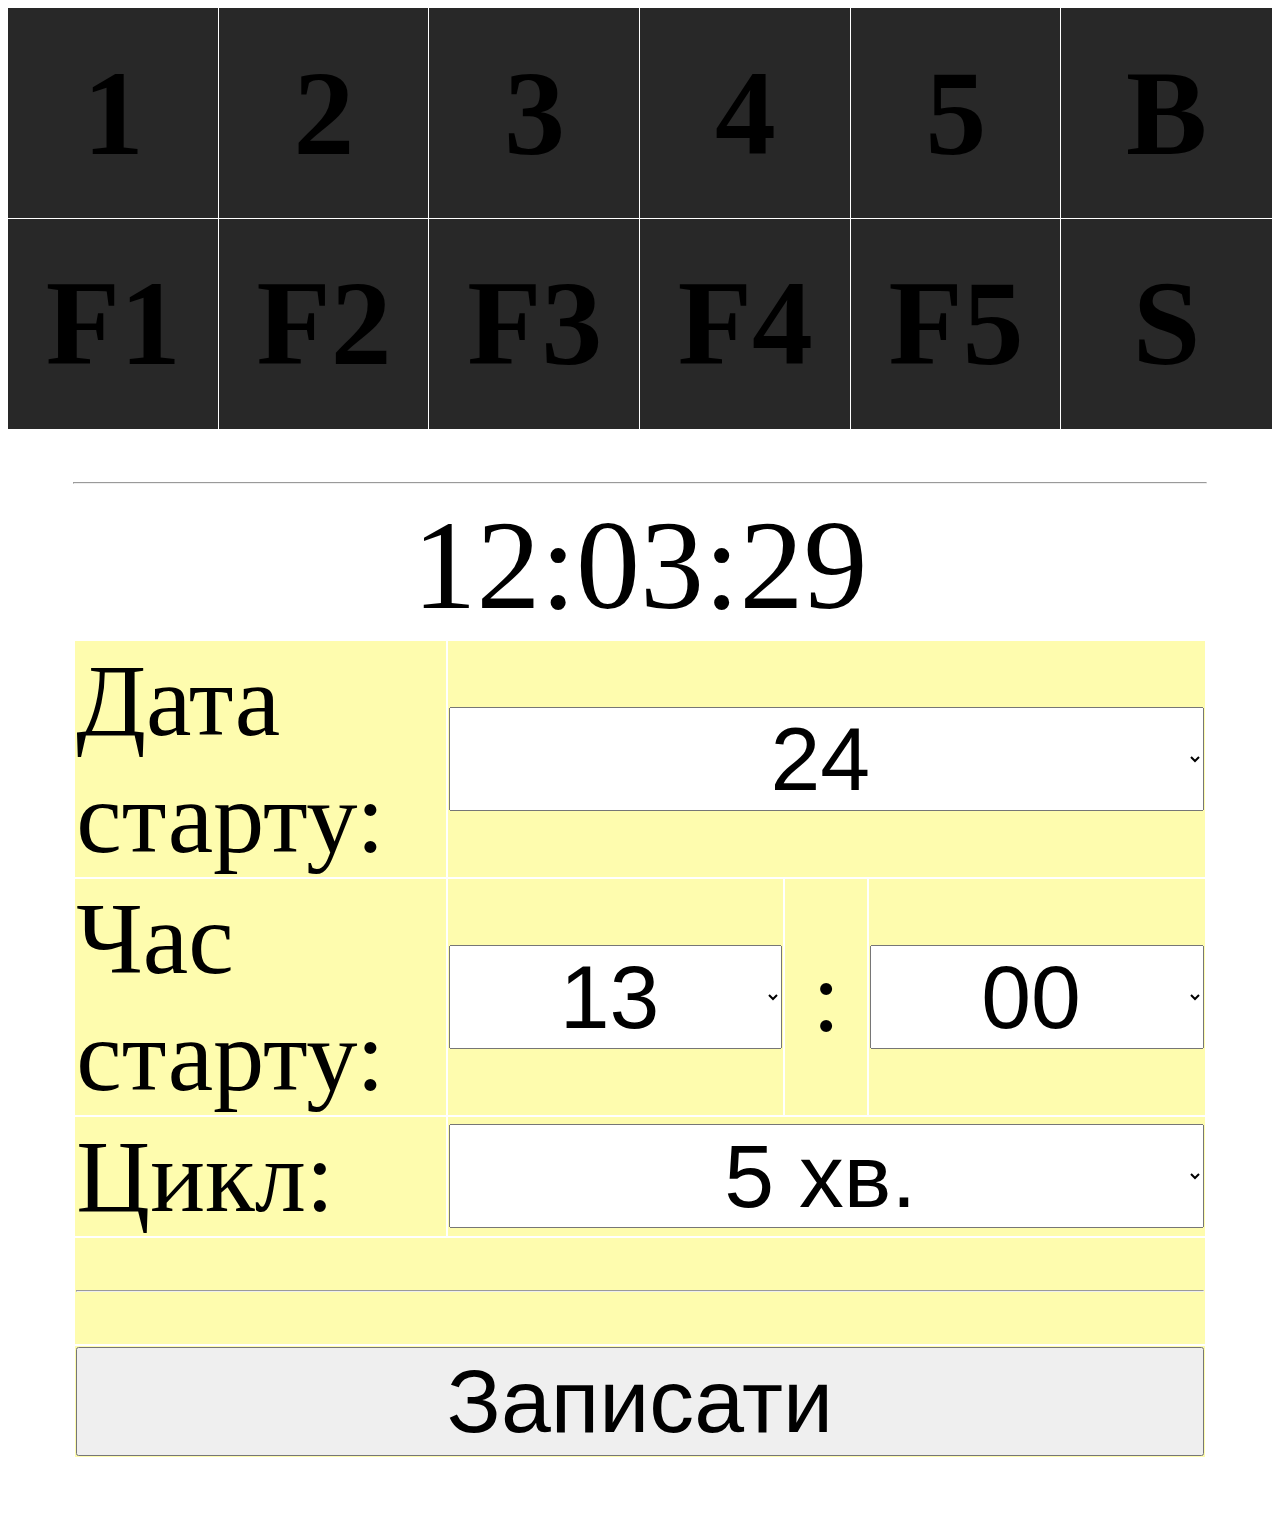
<file: html/index.html>
<html>

<head>
    <title>Fox Setup</title>
    <META HTTP-EQUIV="CACHE-CONTROL" CONTENT="NO-CACHE">
    <META HTTP-EQUIV="PRAGMA" CONTENT="NO-CACHE">
    <META HTTP-EQUIV="CONTENT-LANGUAGE" CONTENT="uk-UA">
    <META HTTP-EQUIV="CONTENT-TYPE" CONTENT="text/html; charset=UTF-8">
    <META HTTP-EQUIV="EXPIRES" CONTENT="Thu, 01 Jan 1970 00:00:00 GMT">
    <script src="scripts_idx.js" type="text/javascript"></script>

    <link href="styles.css" rel="stylesheet" type="text/css" />
</head>

<body>
   <div id="top">
      <div class="sgcell sgcell6" id="FOX_1"></div>
      <div class="sgcell sgcell6" id="FOX_2"></div>
      <div class="sgcell sgcell6" id="FOX_3"></div>
      <div class="sgcell sgcell6" id="FOX_4"></div>
      <div class="sgcell sgcell6" id="FOX_5"></div>
      <div class="sgcell sgcell6" id="FOX_0"></div>
      <div class="sgcell sgcell6" id="FOX_9"></div>
      <div class="sgcell sgcell6" id="FOX_10"></div>
      <div class="sgcell sgcell6" id="FOX_11"></div>
      <div class="sgcell sgcell6" id="FOX_12"></div>
      <div class="sgcell sgcell6" id="FOX_13"></div>
      <div class="sgcell sgcell6" id="FOX_6"></div>
        <div class="clearfix"></div>
   </div>

   <div id="bottom">
      <hr>

      <div id="clock"><span id="time_span"/></div>

      <div id="setup1">
         <form id="form_t">
            <input type="hidden" name="cur_ss">
            <input type="hidden" name="cur_mm">
            <input type="hidden" name="cur_hh">
            <input type="hidden" name="cur_dd">
            <input type="hidden" name="cur_mn">
            <input type="hidden" name="cur_yy">
            <table class="m" width="100%">
               <tr>
                  <td width="33%">Дата старту:</td>
                  <td colspan="3">
                     <select name="start_dd" id="start_dd">
                        <option value="1">01</option>
                        <option value="2">02</option>
                        <option value="3">03</option>
                        <option value="4">04</option>
                        <option value="5">05</option>
                        <option value="6">06</option>
                        <option value="7">07</option>
                        <option value="8">08</option>
                        <option value="9">09</option>
                        <option value="10">10</option>
                        <option value="11">11</option>
                        <option value="12">12</option>
                        <option value="13">13</option>
                        <option value="14">14</option>
                        <option value="15">15</option>
                        <option value="16">16</option>
                        <option value="17">17</option>
                        <option value="18">18</option>
                        <option value="19">19</option>
                        <option value="20">20</option>
                        <option value="21">21</option>
                        <option value="22">22</option>
                        <option value="23">23</option>
                        <option value="24">24</option>
                        <option value="25">25</option>
                        <option value="26">26</option>
                        <option value="27">27</option>
                        <option value="28">28</option>
                        <option value="29">29</option>
                        <option value="30">30</option>
                        <option value="31">31</option>
                     </select>
                  </td>
               </tr>
               <tr>
                  <td>Час старту:</td>
                  <td>
                     <select name="start_hh" id="start_hh">
                        <option value="0">00</option>
                        <option value="1">01</option>
                        <option value="2">02</option>
                        <option value="3">03</option>
                        <option value="4">04</option>
                        <option value="5">05</option>
                        <option value="6">06</option>
                        <option value="7">07</option>
                        <option value="8">08</option>
                        <option value="9">09</option>
                        <option value="10">10</option>
                        <option value="11">11</option>
                        <option value="12">12</option>
                        <option value="13">13</option>
                        <option value="14">14</option>
                        <option value="15">15</option>
                        <option value="16">16</option>
                        <option value="17">17</option>
                        <option value="18">18</option>
                        <option value="19">19</option>
                        <option value="20">20</option>
                        <option value="21">21</option>
                        <option value="22">22</option>
                        <option value="23">23</option>
                     </select>
                  </td>
                  <td align="center">:</td>
                  <td>
                     <select name="start_mm" id="start_mm">
                        <option value="0">00</option>
                        <!--option value="1">01</option-->
                        <!--option value="2">02</option-->
                        <!--option value="3">03</option-->
                        <!--option value="4">04</option-->
                        <option value="5">05</option>
                        <!--option value="6">06</option-->
                        <!--option value="7">07</option-->
                        <!--option value="8">08</option-->
                        <!--option value="9">09</option-->
                        <option value="10">10</option>
                        <!--option value="11">11</option-->
                        <!--option value="12">12</option-->
                        <!--option value="13">13</option-->
                        <!--option value="14">14</option-->
                        <option value="15">15</option>
                        <!--option value="16">16</option-->
                        <!--option value="17">17</option-->
                        <!--option value="18">18</option-->
                        <!--option value="19">19</option-->
                        <option value="20">20</option>
                        <!--option value="21">21</option-->
                        <!--option value="22">22</option-->
                        <!--option value="23">23</option-->
                        <!--option value="24">24</option-->
                        <option value="25">25</option>
                        <!--option value="26">26</option-->
                        <!--option value="27">27</option-->
                        <!--option value="28">28</option-->
                        <!--option value="29">29</option-->
                        <option value="30">30</option>
                        <!--option value="31">31</option-->
                        <!--option value="32">32</option-->
                        <!--option value="33">33</option-->
                        <!--option value="34">34</option-->
                        <option value="35">35</option>
                        <!--option value="36">36</option-->
                        <!--option value="37">37</option-->
                        <!--option value="38">38</option-->
                        <!--option value="39">39</option-->
                        <option value="40">40</option>
                        <!--option value="41">41</option-->
                        <!--option value="42">42</option-->
                        <!--option value="43">43</option-->
                        <!--option value="44">44</option-->
                        <option value="45">45</option>
                        <!--option value="46">46</option-->
                        <!--option value="47">47</option-->
                        <!--option value="48">48</option-->
                        <!--option value="49">49</option-->
                        <option value="50">50</option>
                        <!--option value="51">51</option-->
                        <!--option value="52">52</option-->
                        <!--option value="53">53</option-->
                        <!--option value="54">54</option-->
                        <option value="55">55</option>
                        <!--option value="56">56</option-->
                        <!--option value="57">57</option-->
                        <!--option value="58">58</option-->
                        <!--option value="59">59</option-->
                     </select>
                  </td>
               </tr>
               <tr>
                  <td>Цикл:</td>
                  <td colspan="3">
                     <select name="seancelen" id="seancelen">
                        <option value="12">1 хв.</option>
                        <option value="24">2 хв.</option>
                        <option value="30">2,5 хв.</option>
                        <option value="60" selected>5 хв.</option>
                        <option value="120">10 хв.</option>
                     </select>
                  </td>
               </tr>
               <tr><td colspan="4"><hr></hr></td></tr>
               <tr>
                  <td colspan="4">
                     <input type="button"
                        onclick="submitForm();" value="Записати">
                  </td>
               </tr>
            </table>
         </form>
      </div>

   </div> <!-- bottom -->

</body>
</html>
</file>
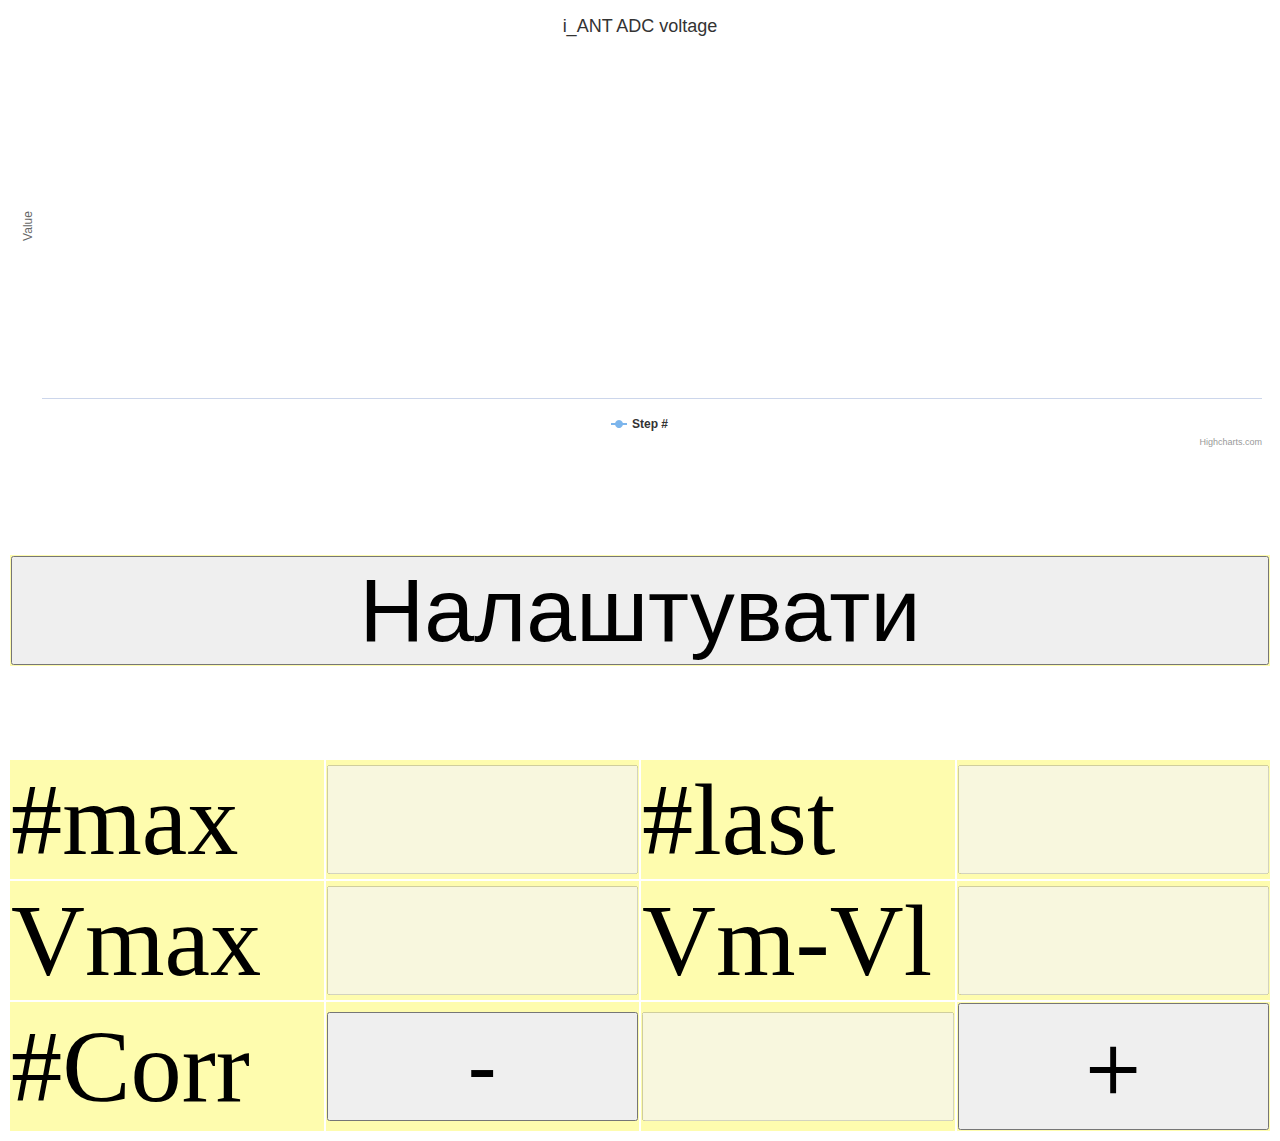
<file: html/iant_adc.html>
<html>
<head>
    <META HTTP-EQUIV="CACHE-CONTROL" CONTENT="NO-CACHE">
    <META HTTP-EQUIV="PRAGMA" CONTENT="NO-CACHE">
    <META HTTP-EQUIV="CONTENT-LANGUAGE" CONTENT="uk-UA">
    <META HTTP-EQUIV="CONTENT-TYPE" CONTENT="text/html; charset=UTF-8">
    <META HTTP-EQUIV="EXPIRES" CONTENT="Thu, 01 Jan 1970 00:00:00 GMT">

	<link href="styles.css" rel="stylesheet" type="text/css" />
	<link href="tabcontent.css" rel="stylesheet" type="text/css" />
	<script type="text/javascript" src="highcharts.js"></script>
	<script type="text/javascript" src="scripts_adc.js"></script>
</head>
<body>
	<div id="iant_adc" style="width:100%; height:50%;"></div>
	<br>
	<form>
	<table class="m" width="100%">
	    <tr>
        	<td>
		    <input type="button" class="wh100"
                           onclick="requestIant();" value="Налаштувати">
		</td>
	    </tr>
	</table>
	</form>
	<table class="m" width="100%">
	    <tr>
		<td width="24%">#max</td>
		<td width="24%">
		    <input id="smax" class="wh100" disabled>
		</td>
		<td width="24%">#last</td>
		<td width="24%">
		    <input id="slast" class="wh100" disabled>
		</td>
	    </tr>
	    <tr>
		<td width="24%">Vmax</td>
		<td width="24%">
		    <input id="vmax" class="wh100" disabled>
		</td>
		<td width="24%">Vm-Vl</td>
		<td width="24%">
		    <input id="vlast" class="wh100" disabled>
		</td>
	    </tr>
	    <tr>
		<td width="24%">#Corr</td>
		<td width="24%">
		    <input type="button" class="wh100"
                           onclick="decCor();" value="-">
		</td>
		<td width="24%">
		    <input id="corr" class="wh100" disabled>
		</td>
		<td width="24%">
		    <input type="button" class="wh100"
                           onclick="incCor();" value="&#65291;">
		</td>
	    </tr>
	</table>
</body>
</body>
</html>
</file>
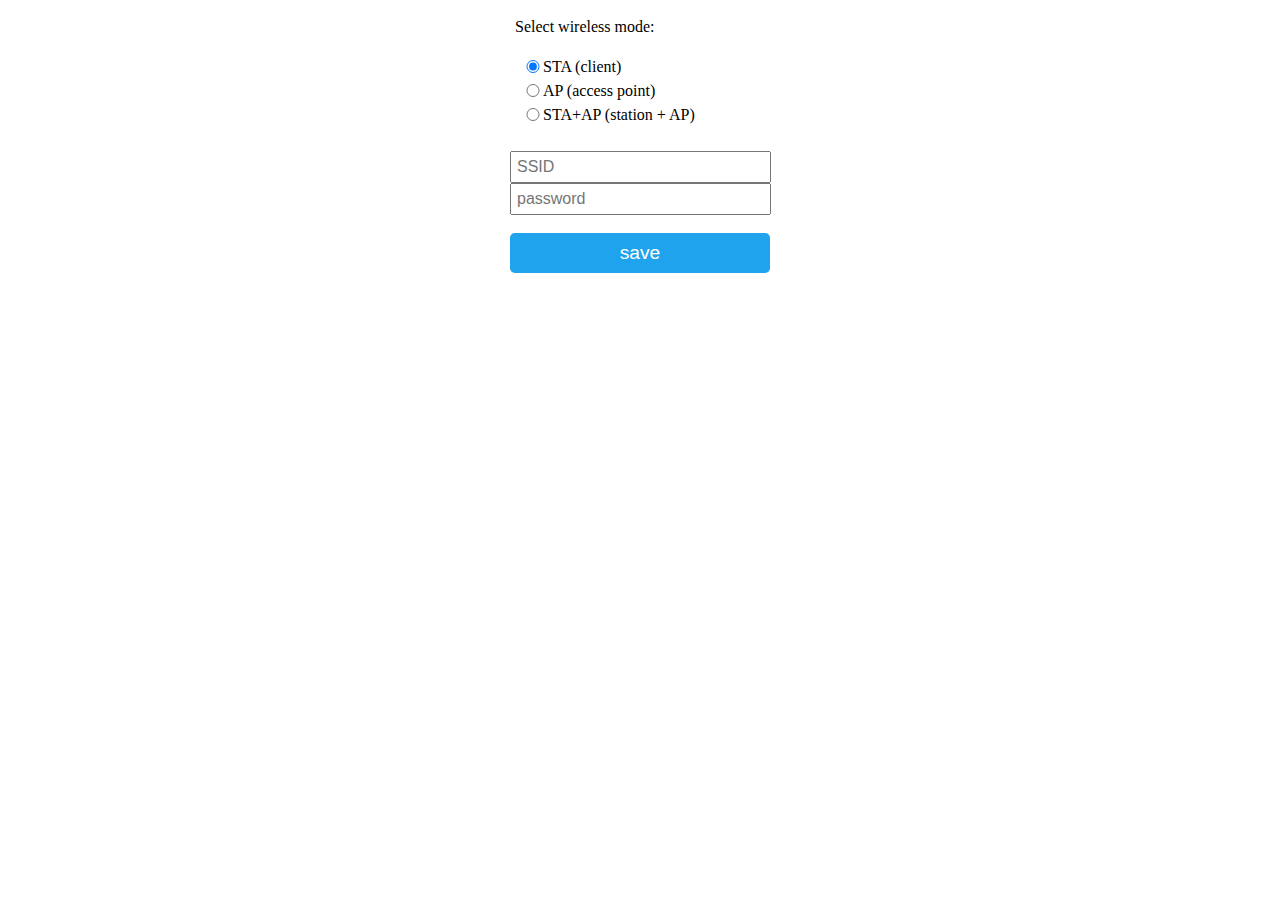
<file: html/wifi/wifi.html>
<!DOCTYPE html>
<html lang="en">
    <head>
	<meta name=\"viewport\" content=\"width=device-width, initial-scale=1, user-scalable=no\"/>

	<title>WiFi Config</title>

	<style>
		.c{text-align: center;}
		div,input{padding:5px;font-size:1em;}
		input{width:95%;}
		body{text-align: center;font-family:verdana;}
		button{border:0;border-radius:0.3rem;background-color:#1fa3ec;color:#fff;line-height:2.4rem;font-size:1.2rem;width:100%;}
		.q{float: right;width: 64px;text-align: right;}
		.l{background: url("[data-uri]") no-repeat left center;background-size: 1em;}
	</style>

	</head>

	<body>
		<div style="text-align:left;display:inline-block;min-width:260px;">

		<form method='post' action='setmode.cgi'>
			<div>Select wireless mode:</br></br><table border='0'>
			    <tr><td><input name='mode' type='radio' value='1' checked></td><td>STA (client)</td></tr>
				<td><input name='mode' type='radio' value='2'></td><td>AP (access point)</td></tr>
				<td><input name='mode' type='radio' value='3'></td><td>STA+AP (station + AP)</td></tr>
			</table>
		    </div></br>
			<input id='s' name='ssid' length=32 placeholder='SSID'><br/>
			<input id='p' name='pass' length=64 type='password' placeholder='password'><br/>
			<br/><button type='submit'>save</button></form>
			<!-- /HTTP_FORM_END -->
		</div>
	</body>
</html>
</file>
<file: html/styles.css>
html {
  margin:    0 auto;
}

#top {
/*  max-width:960px;*/
  display: flex;
  flex-wrap: wrap;
  justify-content: center;
}


.sgcell {
  background-color:#282828;
/*  background-color: rgba(0, 0, 0, 0.03);*/
  box-shadow: 0 0 0 1px white;
  overflow: hidden;
  position: relative;
}

.sgcell6 {
  flex-basis: 16.6666667%;
}

.sgcell:after {
  content: '';
  display: block;
  padding-bottom: 100%;
}

.sgcontent {
  left: 0;
  position: absolute;
  height: 100%;
  top: 0;
}

.clearfix {
    clear:both;
}

.sqtab {
    table-layout:fixed;
    width: 100%;
    height:100%;
/*    border-spacing: 0px;*/
    border-spacing: 3px 3px;
    border-collapse: collapse;
}

.sqtab td {
/*    padding: 0px;*/
    padding: 1px;
}

.cell0 {
    height: 100%;
    text-align:center;
    vertical-align:middle;
    font-size: 9.5vw;
    font-weight:900;
}

.cell1 {
    height: 66.66666667%;
    text-align:center;
    vertical-align:middle;
    font-size:7.5vw;
    font-weight:900;
}

.cell2 {
    height: 33.333333%;
    text-align: center;
    vertical-align:middle;
    font-size: 4vw;
}

.cell3 {
    width:25%;
    vertical-align: bottom;
}

.bat {
    max-width:100%; 
/*    display:block; 
    height: auto;*/
    vertical-align:middle;
}

.charge {
    text-align: right;
    font-size: 4vw;
}

/***************************************************************/
.lnk {
   text-decoration: none;
}

#bottom {
    clear:both;
    margin:0 1.66%;
    width:89.68%;
    padding: 3.5%;
}

#clock {
   text-align:center;
   font-size:75;
   font-size:10vw;
}

table.m td
{
/*   height:150px; */
   background-color:#fefcae;
   font-size:80;
   font-size:8vw;
}

select
{
   width:100%;
   height:100%;
/*   padding: 5px;*/
   font-size:80;
   font-size:7vw;
   text-align:center;
}

input
{
   width: 100%;
   height: 100%;
   font-size:80;
   font-size:7vw;
   text-align:center;
}

img{
    width:auto;
    height:auto;
    max-width:100%;
    max-height:90%;
}
</file>
<file: html/tabcontent.css>
/**
 * Tabs object.
 *
 * 1. Tables (kinda) for layout!
 * 2. This is the magic bit; make all children occupy equal width.
 * 3. Required to make the tabs fill their container.
 * 4. Make each tab pack up horizontally.
 * 5. Ensure the hit area covers the whole tab.
 */
.tabs {
    margin:  0;
    padding: 0;
    list-style: none;
    display: table; /* [1] */
    table-layout: fixed; /* [2] */
    width: 100%; /* [3] */
}

ul.tabs li.selected a, ul.tabs li.selected a:hover
{
    position: relative;
    top: 0px;
    font-weight:bold;
    background: blue;
    border: 1px solid #B7B7B7;
    border-bottom-color: white;
}

.tab_li {
    display: table-cell; /* [4] */
}

.tab_a {
    display: block; /* [5] */
}


/**
 * Primary nav. Extends `.tabs`.
 *
 * 1. Stop tabs’ corners leaking out beyond our 4px round.
 */
.nav {
    text-align: center;
    border-radius: 4px;
    overflow: hidden; /* [1] */
}

.nav a {
    padding: 1em;
    background-color:gray;
    color: #fff;
    font-weight: bold;
    text-decoration: none;
    font-size:50px;
    font-size:5vw;
}

.nav a:hover {
    background-color: #A3C43B;
}

.wh100 {
   width:100%;
   height:100%;
   font-size:100px;
   font-size:7vw;
}
/*
table.m td {
   height:150px;
   background-color:#fefcae;
   font-size:60px;
   font-size:8vw;
}
*/

html {
    font-size: 60px;
    font-size: 7vw;
}
</file>
